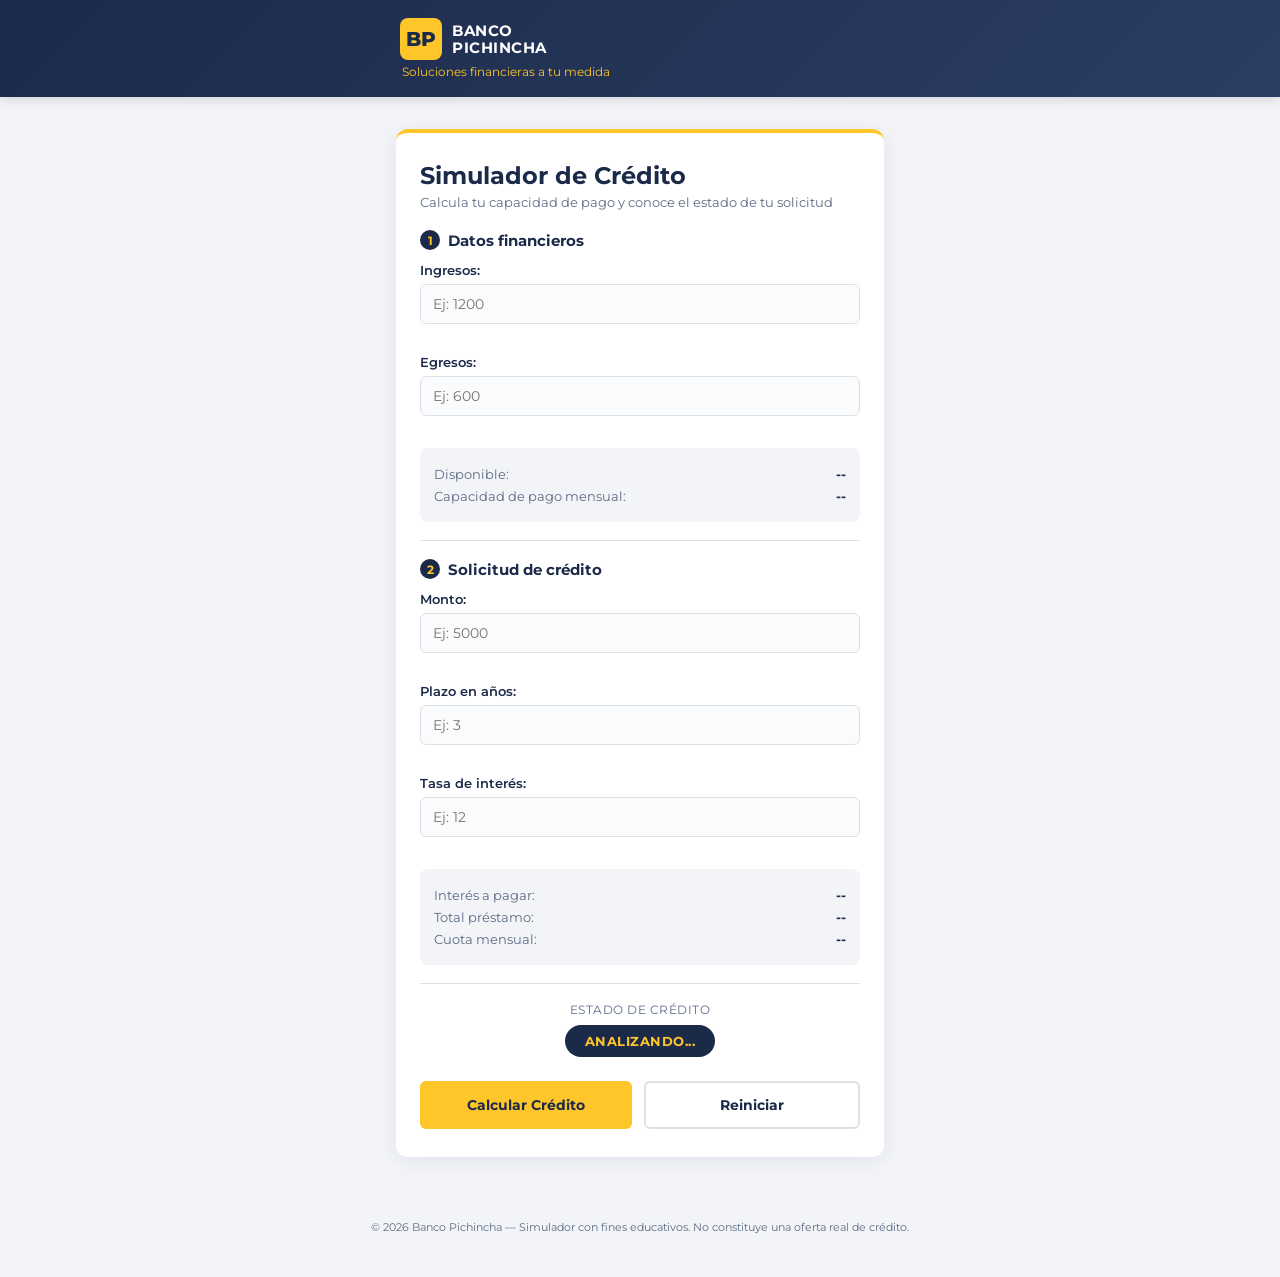
<file: index.html>
<!doctype html>
<html lang="es">
  <head>
    <meta charset="UTF-8" />
    <meta name="viewport" content="width=device-width, initial-scale=1.0" />
    <title>Simulador de Crédito | Banco Pichincha</title>
    <link rel="preconnect" href="https://fonts.googleapis.com" />
    <link
      href="https://fonts.googleapis.com/css2?family=Montserrat:wght@400;600;700;800&display=swap"
      rel="stylesheet"
    />
    <link rel="stylesheet" href="simulador.css" />
  </head>
  <body>
    <header class="bank-header">
      <div class="bank-header__brand">
        <div class="bank-logo" aria-label="Banco Pichincha">
          <span class="bank-logo__mark">BP</span>
          <span class="bank-logo__name">BANCO<br />PICHINCHA</span>
        </div>
        <span class="bank-header__tagline"
          >Soluciones financieras a tu medida</span
        >
      </div>
    </header>

    <main class="container">
      <div class="card">
        <h1>Simulador de Crédito</h1>
        <p class="subtitle">
          Calcula tu capacidad de pago y conoce el estado de tu solicitud
        </p>

        <section class="card__section">
          <h2><span class="section-icon">1</span> Datos financieros</h2>

          <label for="txtIngresos">Ingresos:</label>
          <input type="text" id="txtIngresos" placeholder="Ej: 1200" oninput="formatearNumero(this.id)"/>
          <span class="error-msg" id="errIngresos"></span>

          <label for="txtEgresos">Egresos:</label>
          <input type="text" id="txtEgresos" placeholder="Ej: 600" oninput="formatearNumero(this.id)"/>
          <span class="error-msg" id="errEgresos"></span>

          <div class="result-row">
            <p>Disponible: <span id="spnDisponible">--</span></p>
            <p>
              Capacidad de pago mensual: <span id="spnCapacidadPago">--</span>
            </p>
          </div>
        </section>

        <section class="card__section">
          <h2><span class="section-icon">2</span> Solicitud de crédito</h2>

          <label for="txtMonto">Monto:</label>
          <input type="text" id="txtMonto" placeholder="Ej: 5000" oninput="formatearNumero(this.id)"/>
          <span class="error-msg" id="errMonto"></span>


          <label for="txtPlazo">Plazo en años:</label>
          <input type="text" id="txtPlazo" placeholder="Ej: 3" />
          <span class="error-msg" id="errPlazo"></span>


          <label for="txtTasaInteres">Tasa de interés:</label>
          <input type="text" id="txtTasaInteres" placeholder="Ej: 12" />
          <span class="error-msg" id="errTasaInteres"></span>


          <div class="result-row">
            <p>Interés a pagar: <span id="spnInteresPagar">--</span></p>
            <p>Total préstamo: <span id="spnTotalPrestamo">--</span></p>
            <p>Cuota mensual: <span id="spnCuotaMensual">--</span></p>
          </div>
        </section>

        <section class="card__section card__section--status">
          <p class="estado-label">Estado de crédito</p>
          <span id="spnEstadoCredito" class="badge badge--pending"
            >ANALIZANDO...</span
          >
        </section>

        <div class="buttons">
          <button id="btnCalcularCredito" onclick="calcular()">
            Calcular Crédito
          </button>
          <button id="btnReiniciar" onclick="reiniciar()">Reiniciar</button>
        </div>
      </div>
    </main>

    <footer class="bank-footer">
      <p>
        © 2026 Banco Pichincha — Simulador con fines educativos. No constituye
        una oferta real de crédito.
      </p>
    </footer>

    <script src="utilitarios.js"></script>
    <script src="funciones.js"></script>
    <script src="simulador.js"></script>
  </body>
</html>
</file>
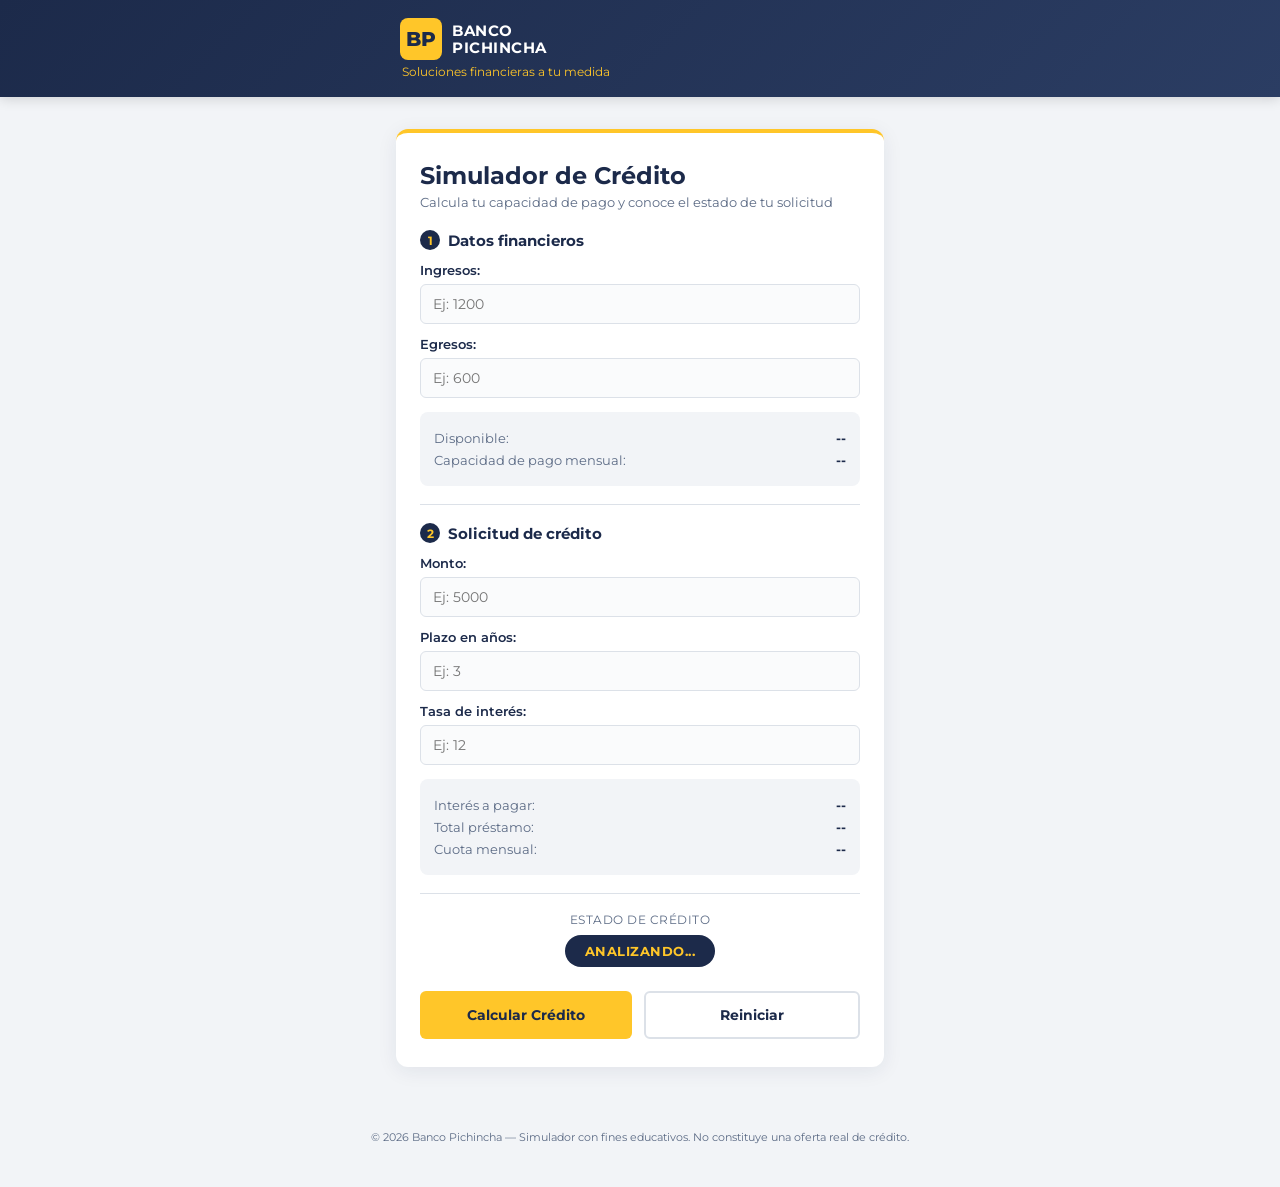
<file: simulador.html>
<!DOCTYPE html>
<html lang="es">
<head>
    <meta charset="UTF-8">
    <meta name="viewport" content="width=device-width, initial-scale=1.0">
    <title>Simulador de Crédito | Banco Pichincha</title>
    <link rel="preconnect" href="https://fonts.googleapis.com">
    <link href="https://fonts.googleapis.com/css2?family=Montserrat:wght@400;600;700;800&display=swap" rel="stylesheet">
    <link rel="stylesheet" href="simulador.css">
</head>
<body>

    <header class="bank-header">
        <div class="bank-header__brand">
            <div class="bank-logo" aria-label="Banco Pichincha">
                <span class="bank-logo__mark">BP</span>
                <span class="bank-logo__name">BANCO<br>PICHINCHA</span>
            </div>
            <span class="bank-header__tagline">Soluciones financieras a tu medida</span>
        </div>
    </header>

    <main class="container">
        <div class="card">
            <h1>Simulador de Crédito</h1>
            <p class="subtitle">Calcula tu capacidad de pago y conoce el estado de tu solicitud</p>

            <section class="card__section">
                <h2><span class="section-icon">1</span> Datos financieros</h2>

                <label for="txtIngresos">Ingresos:</label>
                <input type="text" id="txtIngresos" placeholder="Ej: 1200">

                <label for="txtEgresos">Egresos:</label>
                <input type="text" id="txtEgresos" placeholder="Ej: 600">

                <div class="result-row">
                    <p>Disponible: <span id="spnDisponible">--</span></p>
                    <p>Capacidad de pago mensual: <span id="spnCapacidadPago">--</span></p>
                </div>
            </section>

            <section class="card__section">
                <h2><span class="section-icon">2</span> Solicitud de crédito</h2>

                <label for="txtMonto">Monto:</label>
                <input type="text" id="txtMonto" placeholder="Ej: 5000">

                <label for="txtPlazo">Plazo en años:</label>
                <input type="text" id="txtPlazo" placeholder="Ej: 3">

                <label for="txtTasaInteres">Tasa de interés:</label>
                <input type="text" id="txtTasaInteres" placeholder="Ej: 12">

                <div class="result-row">
                    <p>Interés a pagar: <span id="spnInteresPagar">--</span></p>
                    <p>Total préstamo: <span id="spnTotalPrestamo">--</span></p>
                    <p>Cuota mensual: <span id="spnCuotaMensual">--</span></p>
                </div>
            </section>

            <section class="card__section card__section--status">
                <p class="estado-label">Estado de crédito</p>
                <span id="spnEstadoCredito" class="badge badge--pending">ANALIZANDO...</span>
            </section>

            <div class="buttons">
                <button id="btnCalcularCredito" onclick="calcular()">Calcular Crédito</button>
                <button id="btnReiniciar" onclick="reiniciar()">Reiniciar</button>
            </div>
        </div>
    </main>

    <footer class="bank-footer">
        <p>© 2026 Banco Pichincha — Simulador con fines educativos. No constituye una oferta real de crédito.</p>
    </footer>

    <script src="utilitarios.js"></script>
    <script src="funciones.js"></script>
    <script src="simulador.js"></script>
</body>
</html>
</file>
<file: simulador.css>
:root {
    --pichincha-gold: #FFC629;
    --pichincha-gold-dark: #E6A800;
    --pichincha-navy: #1C2A4A;
    --pichincha-navy-light: #2B3D63;
    --gray-bg: #F2F4F7;
    --gray-border: #DCE1E8;
    --text-dark: #1C2A4A;
    --text-muted: #5C6B85;
    --white: #FFFFFF;
}

* {
    box-sizing: border-box;
}

body {
    font-family: 'Montserrat', Arial, sans-serif;
    background-color: var(--gray-bg);
    margin: 0;
    padding: 0;
    color: var(--text-dark);
}

/* ===== HEADER ===== */
.bank-header {
    background: linear-gradient(135deg, var(--pichincha-navy) 0%, var(--pichincha-navy-light) 100%);
    padding: 18px 24px;
    box-shadow: 0 2px 12px rgba(0,0,0,0.15);
}

.bank-header__brand {
    max-width: 480px;
    margin: 0 auto;
    display: flex;
    flex-direction: column;
    align-items: flex-start;
    gap: 4px;
}

.bank-logo {
    display: flex;
    align-items: center;
    gap: 10px;
}

.bank-logo__mark {
    background-color: var(--pichincha-gold);
    color: var(--pichincha-navy);
    font-weight: 800;
    font-size: 20px;
    width: 42px;
    height: 42px;
    border-radius: 8px;
    display: flex;
    align-items: center;
    justify-content: center;
    flex-shrink: 0;
}

.bank-logo__name {
    color: var(--white);
    font-weight: 700;
    font-size: 15px;
    line-height: 1.15;
    letter-spacing: 0.5px;
}

.bank-header__tagline {
    color: var(--pichincha-gold);
    font-size: 12px;
    font-weight: 400;
    margin-left: 2px;
}

/* ===== LAYOUT ===== */
.container {
    width: 100%;
    max-width: 480px;
    margin: 32px auto;
    padding: 0 16px;
}

.card {
    background-color: var(--white);
    border-radius: 12px;
    padding: 28px 24px;
    box-shadow: 0 4px 20px rgba(28, 42, 74, 0.08);
    border-top: 4px solid var(--pichincha-gold);
}

h1 {
    text-align: left;
    margin: 0 0 4px 0;
    font-size: 24px;
    font-weight: 700;
    color: var(--pichincha-navy);
}

.subtitle {
    margin: 0 0 20px 0;
    font-size: 13px;
    color: var(--text-muted);
}

.card__section {
    margin-top: 18px;
    padding-top: 18px;
    border-top: 1px solid var(--gray-border);
}

.card__section:first-of-type {
    border-top: none;
    padding-top: 0;
}

h2 {
    margin: 0 0 12px 0;
    font-size: 15px;
    font-weight: 700;
    color: var(--pichincha-navy);
    display: flex;
    align-items: center;
    gap: 8px;
}

.section-icon {
    background-color: var(--pichincha-navy);
    color: var(--pichincha-gold);
    font-size: 12px;
    font-weight: 700;
    width: 20px;
    height: 20px;
    border-radius: 50%;
    display: inline-flex;
    align-items: center;
    justify-content: center;
    flex-shrink: 0;
}

label {
    display: block;
    margin-top: 12px;
    font-weight: 600;
    font-size: 13px;
    color: var(--text-dark);
}

input {
    width: 100%;
    padding: 10px 12px;
    margin-top: 6px;
    border-radius: 6px;
    border: 1px solid var(--gray-border);
    box-sizing: border-box;
    font-family: inherit;
    font-size: 14px;
    background-color: #FAFBFC;
    transition: border-color 0.15s ease, box-shadow 0.15s ease;
}

input:focus {
    outline: none;
    border-color: var(--pichincha-gold-dark);
    box-shadow: 0 0 0 3px rgba(255, 198, 41, 0.25);
    background-color: var(--white);
}

.result-row {
    margin-top: 14px;
    background-color: var(--gray-bg);
    border-radius: 8px;
    padding: 12px 14px;
}

.result-row p {
    margin: 6px 0;
    font-size: 13px;
    color: var(--text-muted);
    display: flex;
    justify-content: space-between;
    gap: 10px;
}

span {
    font-weight: 700;
    color: var(--pichincha-navy);
}

.card__section--status {
    text-align: center;
    border-top: 1px solid var(--gray-border);
}

.estado-label {
    font-size: 12px;
    color: var(--text-muted);
    margin: 0 0 8px 0;
    text-transform: uppercase;
    letter-spacing: 0.5px;
}

.badge {
    display: inline-block;
    padding: 8px 20px;
    border-radius: 20px;
    font-weight: 700;
    font-size: 13px;
    background-color: var(--pichincha-navy);
    color: var(--pichincha-gold);
    letter-spacing: 0.5px;
}

/* ===== BUTTONS ===== */
.buttons {
    margin-top: 24px;
    display: flex;
    gap: 12px;
}

button {
    flex: 1;
    padding: 13px;
    border: none;
    border-radius: 6px;
    font-weight: 700;
    font-size: 14px;
    cursor: pointer;
    transition: transform 0.1s ease, opacity 0.15s ease;
    font-family: inherit;
}

button:active {
    transform: scale(0.98);
}

#btnCalcularCredito {
    background-color: var(--pichincha-gold);
    color: var(--pichincha-navy);
}

#btnCalcularCredito:hover {
    background-color: var(--pichincha-gold-dark);
}

#btnReiniciar {
    background-color: var(--white);
    color: var(--pichincha-navy);
    border: 2px solid var(--gray-border);
}

#btnReiniciar:hover {
    border-color: var(--pichincha-navy);
}

/* ===== FOOTER ===== */
.bank-footer {
    text-align: center;
    padding: 20px 16px 32px;
    font-size: 11px;
    color: var(--text-muted);
}

/* ===== RESPONSIVE ===== */
@media (max-width: 480px) {
    .container {
        margin: 20px auto;
        padding: 0 12px;
    }

    .card {
        padding: 22px 18px;
        border-radius: 10px;
    }

    h1 {
        font-size: 20px;
    }

    .buttons {
        flex-direction: column;
    }

    .result-row p {
        flex-direction: column;
        gap: 2px;
    }
}

@media (min-width: 768px) {
    .container {
        max-width: 520px;
    }
}

.error-msg {
    display: block;
    color: #D32F2F;
    font-style: italic;
    font-size: 12px;
    margin-top: 4px;
    min-height: 14px;
}
</file>
